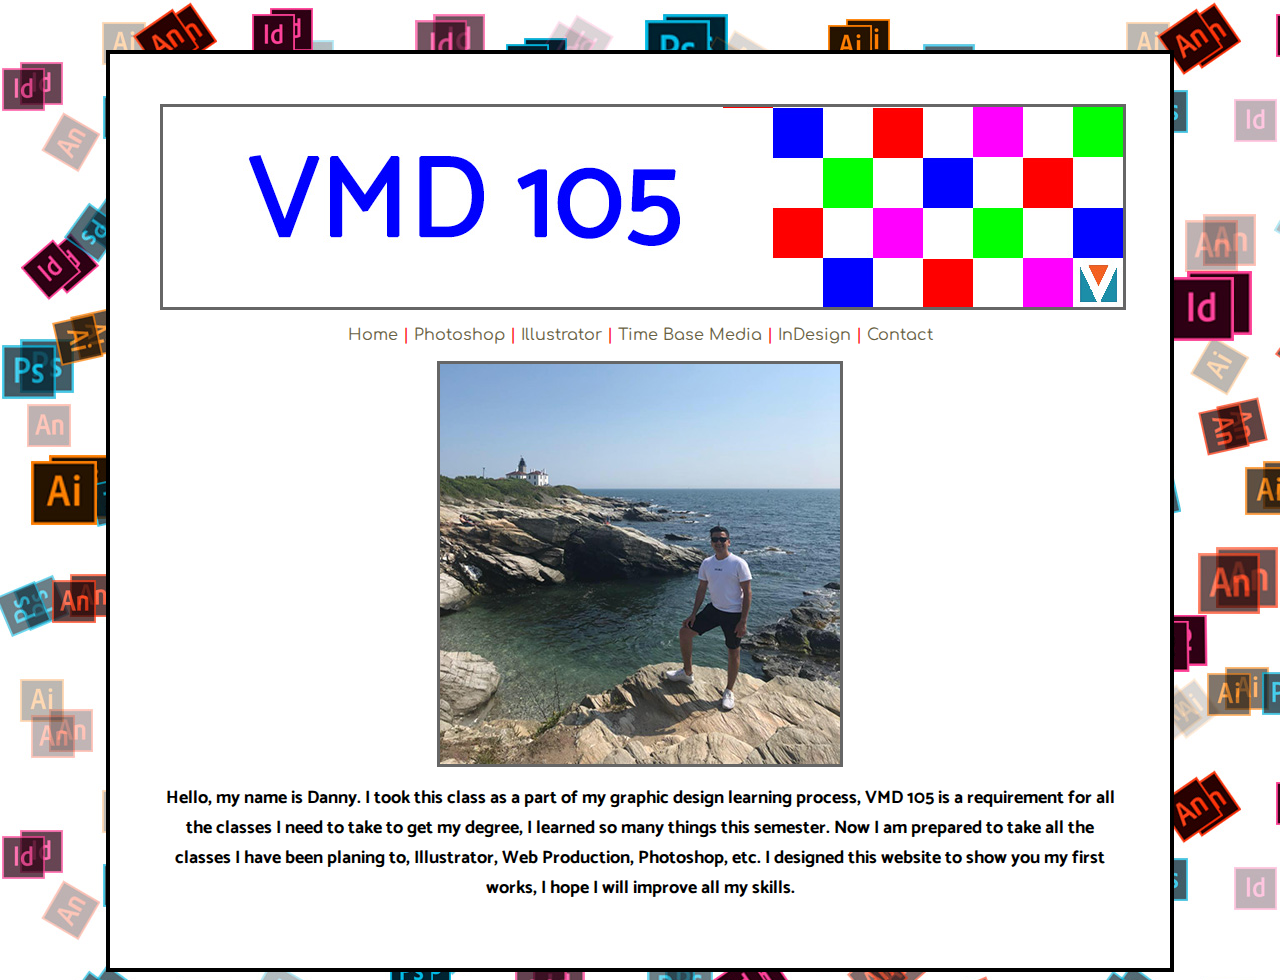
<file: index.html>
<!doctype hmtl>



<html>

    
<head>
  <title>Danny Villan</title>
    


    <link href="https://fonts.googleapis.com/css?family=Catamaran|Comfortaa" rel="stylesheet">
    <link href="finalproject.css/">
    <title> File 1</title>



    <link rel="stylesheet" href="css/finalproject.css">

    <title> VMD 105 - WEB SHOWCASE </title>

</head>


<h0><img src="Images/indexbanner.jpg">

    <p> <a href="index.html">Home</a> |

        <a href="ps.html"> Photoshop </a> |

        <a href="ai.html"> Illustrator </a> |

        <a href="an.html">Time Base Media </a> |

        <a href="id.html">InDesign </a> |

        <a href="contact.html">Contact </a>
</h0>




<p> <img src="Images/intro.jpg">


</p>


<p>
    <h2> Hello, my name is Danny. I took this class as a part of my graphic design learning process, VMD 105 is a requirement for all the classes I need to take to get my degree, I learned so many things this semester. Now I am prepared to take all the classes I have been planing to, Illustrator, Web Production, Photoshop, etc. I designed this website to show you my first works, I hope I will improve all my skills. </h2>
</p>









<p>

</p>




</html>
</file>
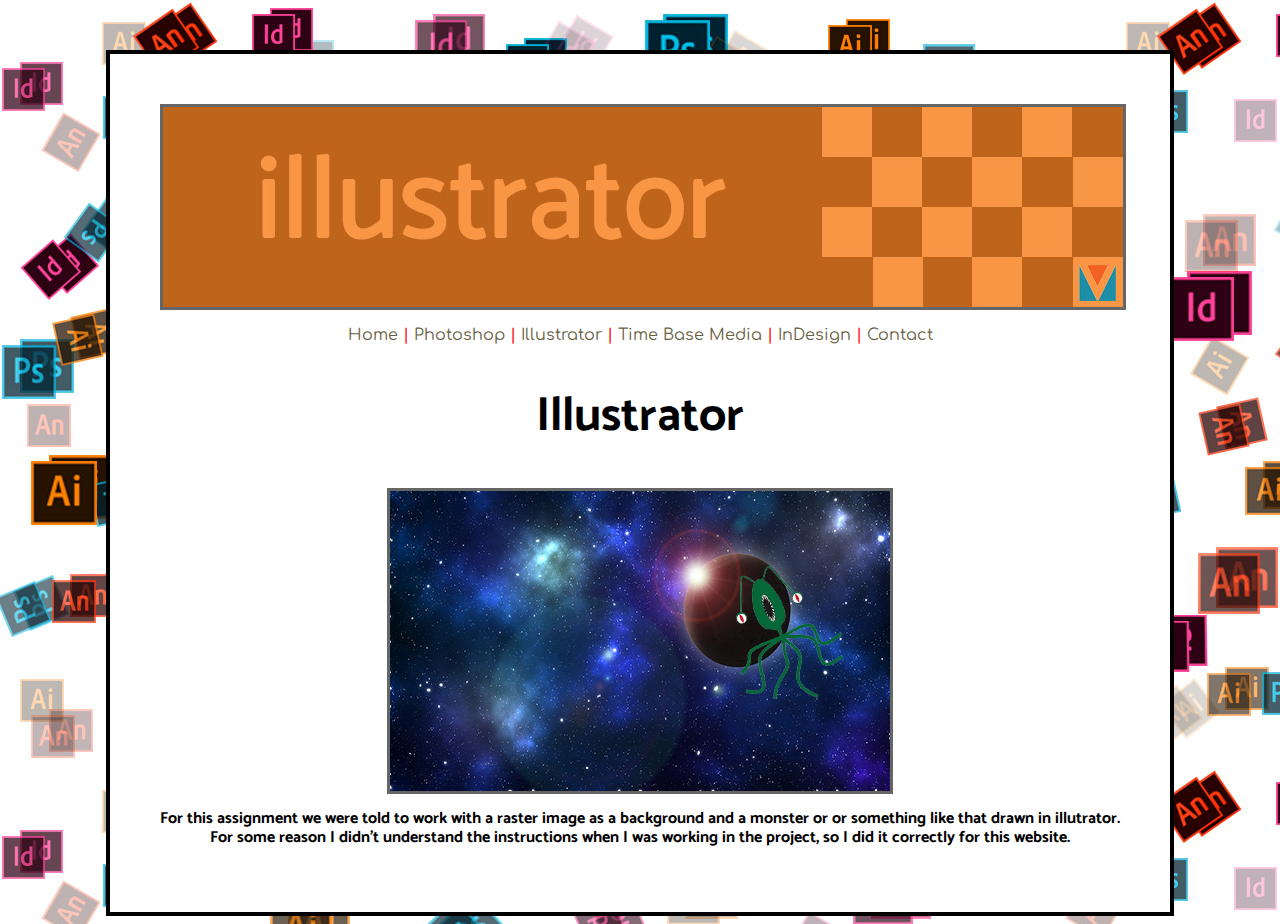
<file: ai.html>
<!doctype hmtl>



<html>

<head>
    
      <title>Danny Villan</title>
    
    <title> </title>
    <link rel="stylesheet" href="css/finalproject.css">
</head>

<body>

    <h0>
        <p>
            <img src="Images/banneril.jpg">
        </p>

        <p> <a href="index.html">Home</a> |
        
        <a href="ps.html"> Photoshop </a> |
        
            <a href="ai.html"> Illustrator </a> |
           
            <a href="an.html">Time Base Media </a> |
        
        <a href="id.html">InDesign </a>  |
        
        <a href="contact.html">Contact </a>
    </h0>

    <p>
        <h1>Illustrator
    </p>
    </h1>

    <p>
        <img src="Images/finalai.jpg">
    </p>




    <h2>
        <p>
            For this assignment we were told to work with a raster image as a background and a monster or or something like that drawn in illutrator. For some reason I didn't understand the instructions when I was working in the project, so I did it correctly for this website.

        </p>
    </h2>



</body>

</html>
</file>
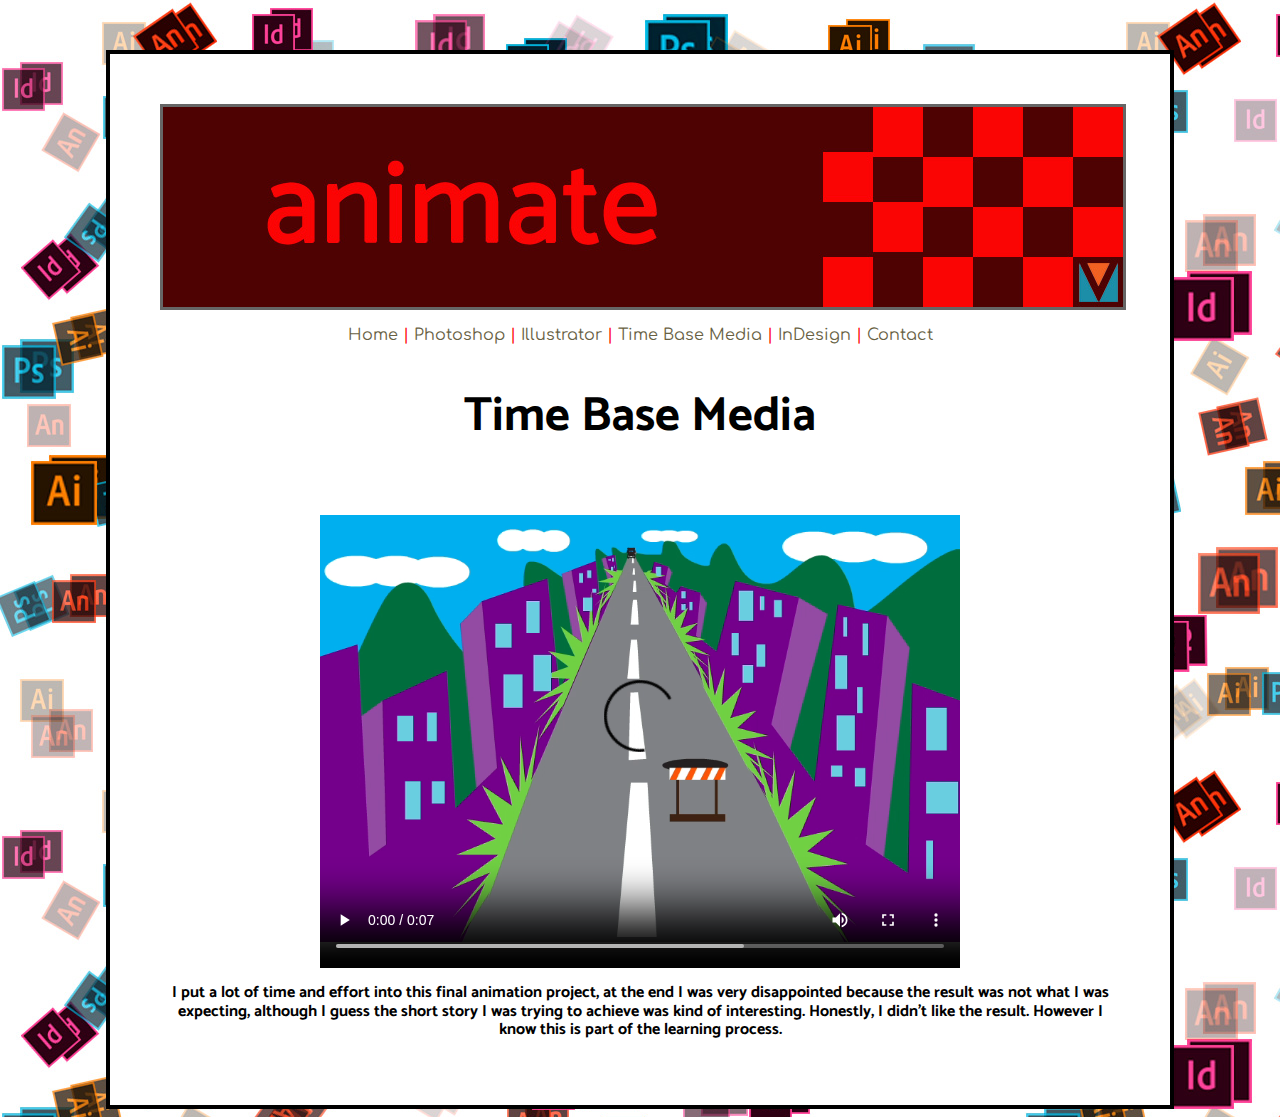
<file: an.html>
<!doctype hmtl>


<html>

<head>  
  <title>Danny Villan</title>
    
    <link rel="stylesheet" href="css/finalproject.css">
</head>

<body>
 
    <h0> <p>
        <img src="Images/bannertbm.jpg">
             </p>
        
        
           <p> <a href="index.html">Home</a> |
        
        <a href="ps.html"> Photoshop </a> |
        
            <a href="ai.html"> Illustrator </a> |
           
            <a href="an.html">Time Base Media </a> |
        
        <a href="id.html">InDesign </a>  |
        
        <a href="contact.html">Contact </a>
    </h0>
    
        
    <p><h1>Time Base Media</p> </h1>
        
        
        <p><video width="640" height="480" controls>
  <source src="Images/FinalTBM.mp4" type="video/mp4">
                
                </p>



<h2>
<p>
I put a lot of time and effort into this final animation project, at the end I was very disappointed because the result was not what I was expecting, although I guess the short story I was trying to achieve was kind of interesting. Honestly, I didn’t like the result. However I know this is part of the learning process. 

    </p></h2>




</body>

</html>
</file>
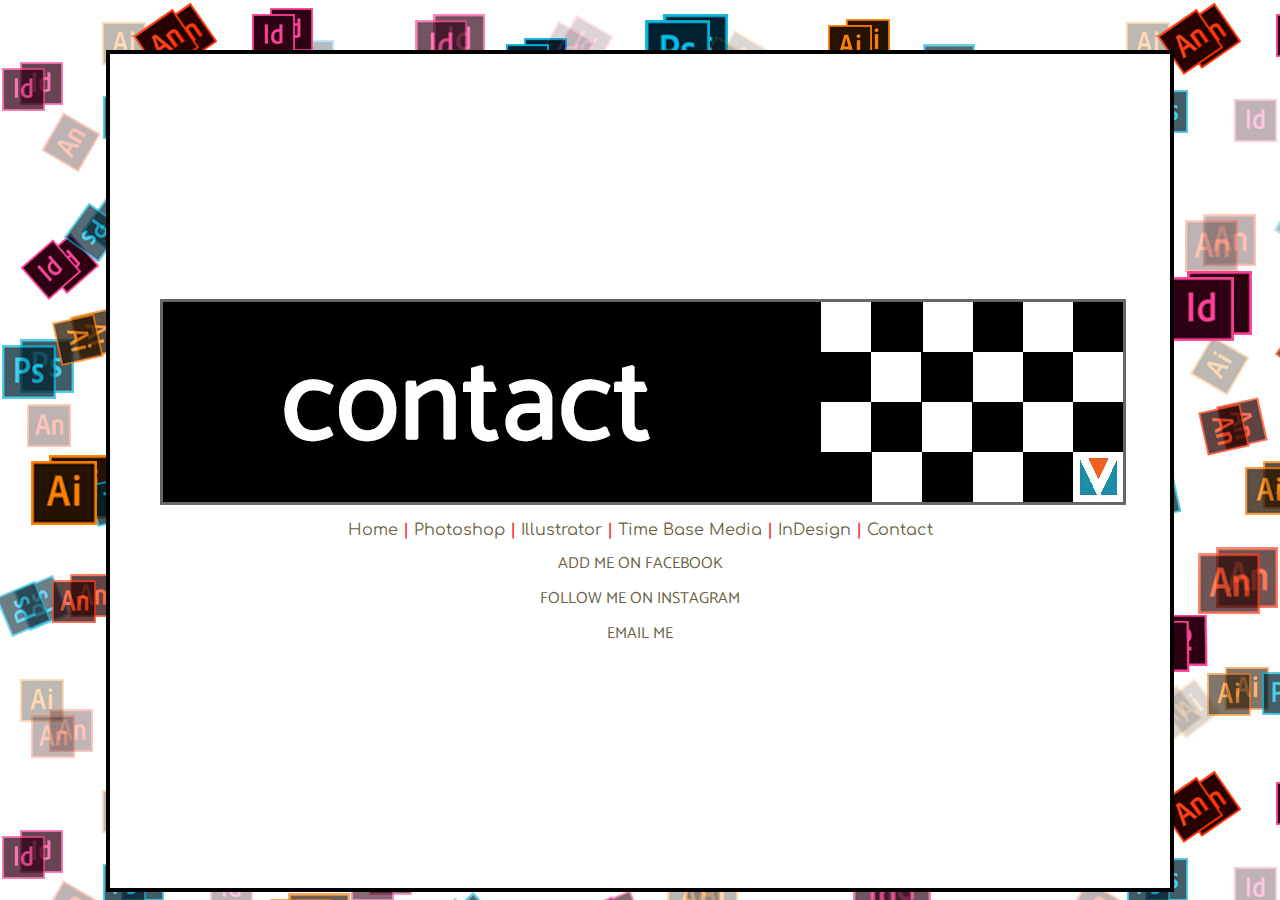
<file: contact.html>
<!doctype hmtl>



<html>

<head>
      <title>Danny Villan</title>
    
    <link rel="stylesheet" href="css/finalproject.css">
</head>

<body>

    <h0>
        <p>
            <img src="Images/contact.jpg">
        </p>

        <p> <a href="index.html">Home</a> |
        
        <a href="ps.html"> Photoshop </a> |
        
            <a href="ai.html"> Illustrator </a> |
           
            <a href="an.html">Time Base Media </a> |
        
        <a href="id.html">InDesign </a>  |
        
        <a href="contact.html">Contact </a>
            <h0>

                </p>

                <hcontact>
                    <p>
                    <a href="http://facebook.com/danny.movi" target="_blank">Add me on Facebook </a></p>


                    <p> <a href="http://instagram.com/danny.villan" target="_blank"> Follow me on Instagram </a></p>

                    <p>   <a href="mailto:dmolinav@mail.cssf.edu">Email me</a> </p>
                </hcontact>










                <p>


                </p>


</body>

</html>
</file>
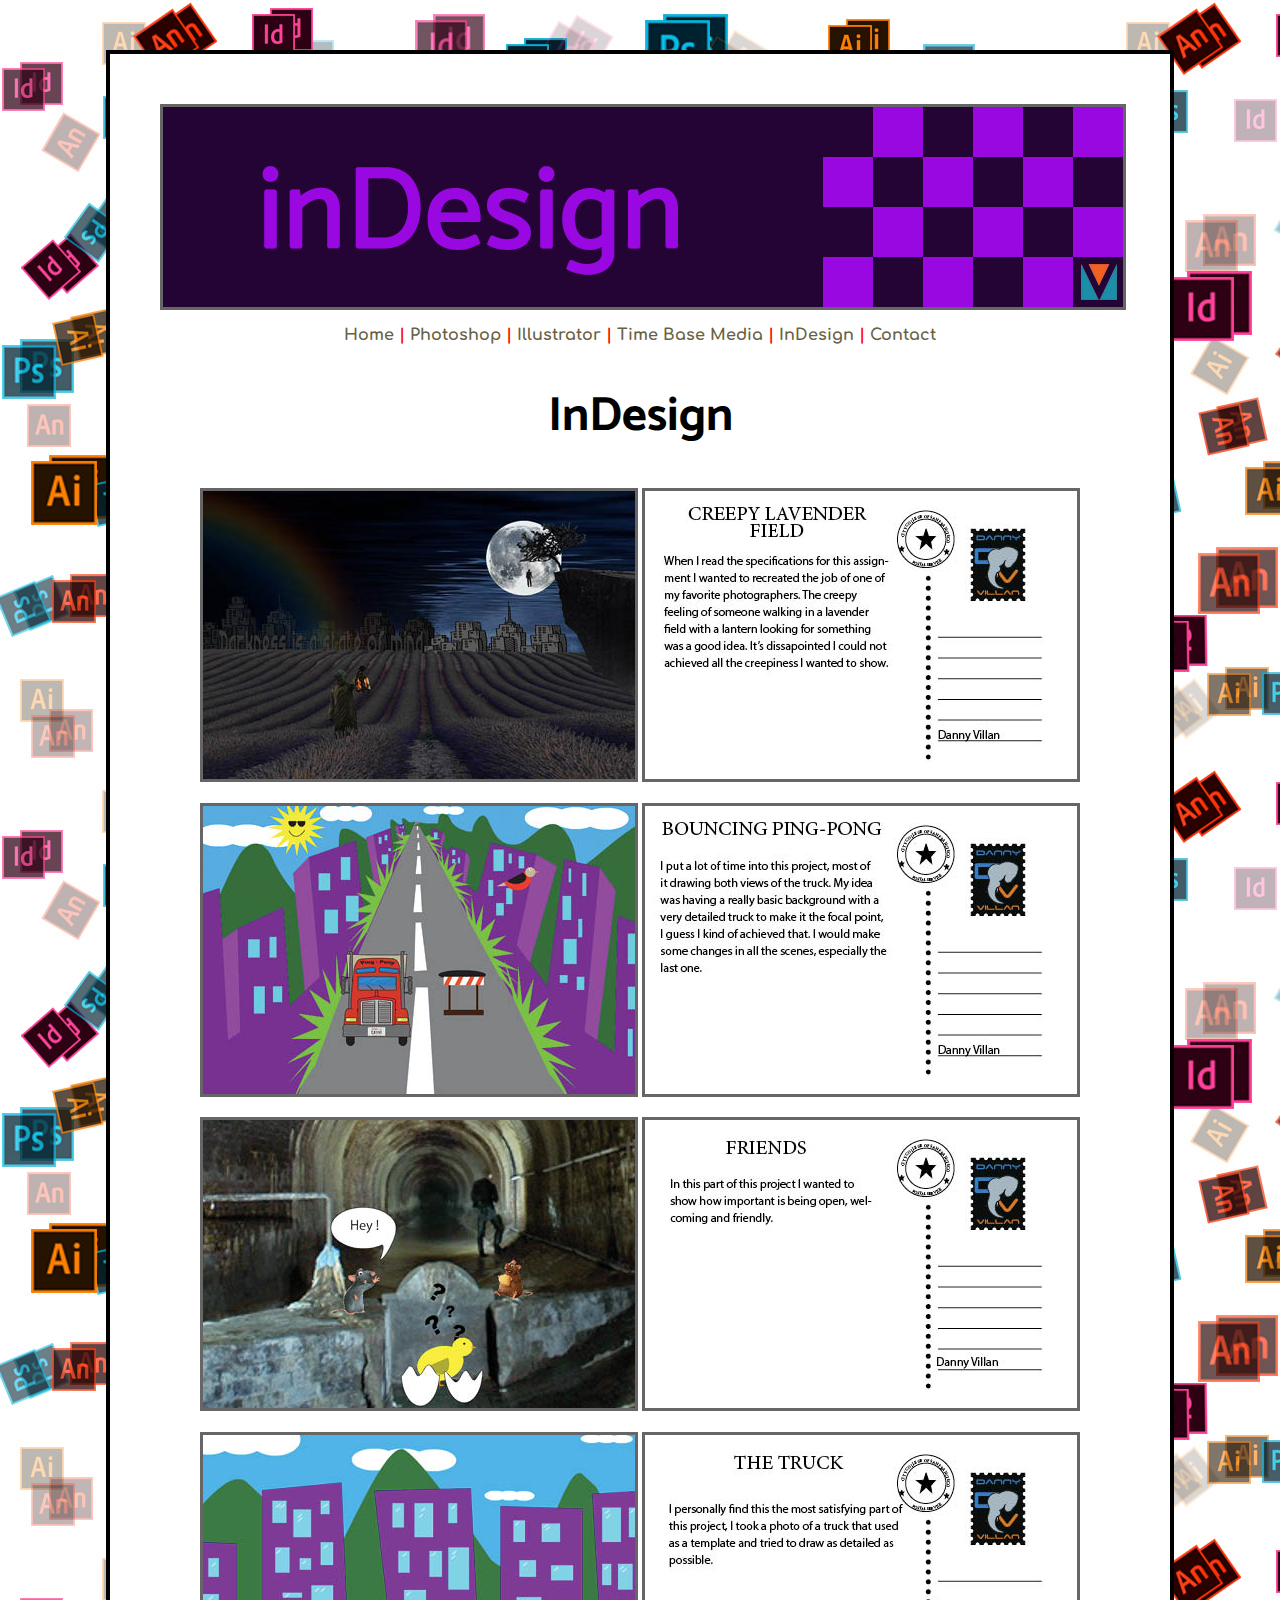
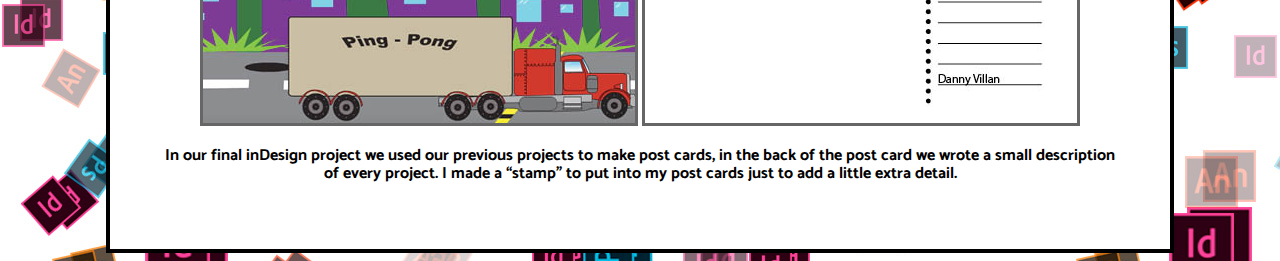
<file: id.html>
<!doctype hmtl>


<html>

<head>  
<title>Danny Villan</title>
        <link rel="stylesheet" href="css/finalproject.css">
</head>

<body>
 
    <h1> <p>
       <b> <img src="Images/bannerid.jpg">
           </p></b>
      
        
           <p><h0> <a href="index.html">Home</a> |
        
        <a href="ps.html"> Photoshop </a> |
        
            <a href="ai.html"> Illustrator </a> |
           
            <a href="an.html">Time Base Media </a> |
        
        <a href="id.html">InDesign </a>  |
        
        <a href="contact.html">Contact </a>
               </p> </h0>
        
        
        <p><h1>InDesign
        </p> </h1>
    
    
    
        <p>
            <img src="Images/indesign.jpg"> <img src="Images/indesign2.jpg">
                 </p>
            <p> <img src="Images/indesign3.jpg"> <img src="Images/indesign4.jpg">
        </p>
        <p> <img src="Images/indesign5.jpg"> <img src="Images/indesign6.jpg">
        </p>
        <p> <img src="Images/indesign7.jpg"> <img src="Images/indesign8.jpg">
        </p>


<h2>
<p>
In our final inDesign project we used our previous projects to make post cards, in the back of the post card we wrote a small description of every project. I made a “stamp” to put into my post cards just to add a little extra detail.


    </p></h2>



</body>

</html>
</file>
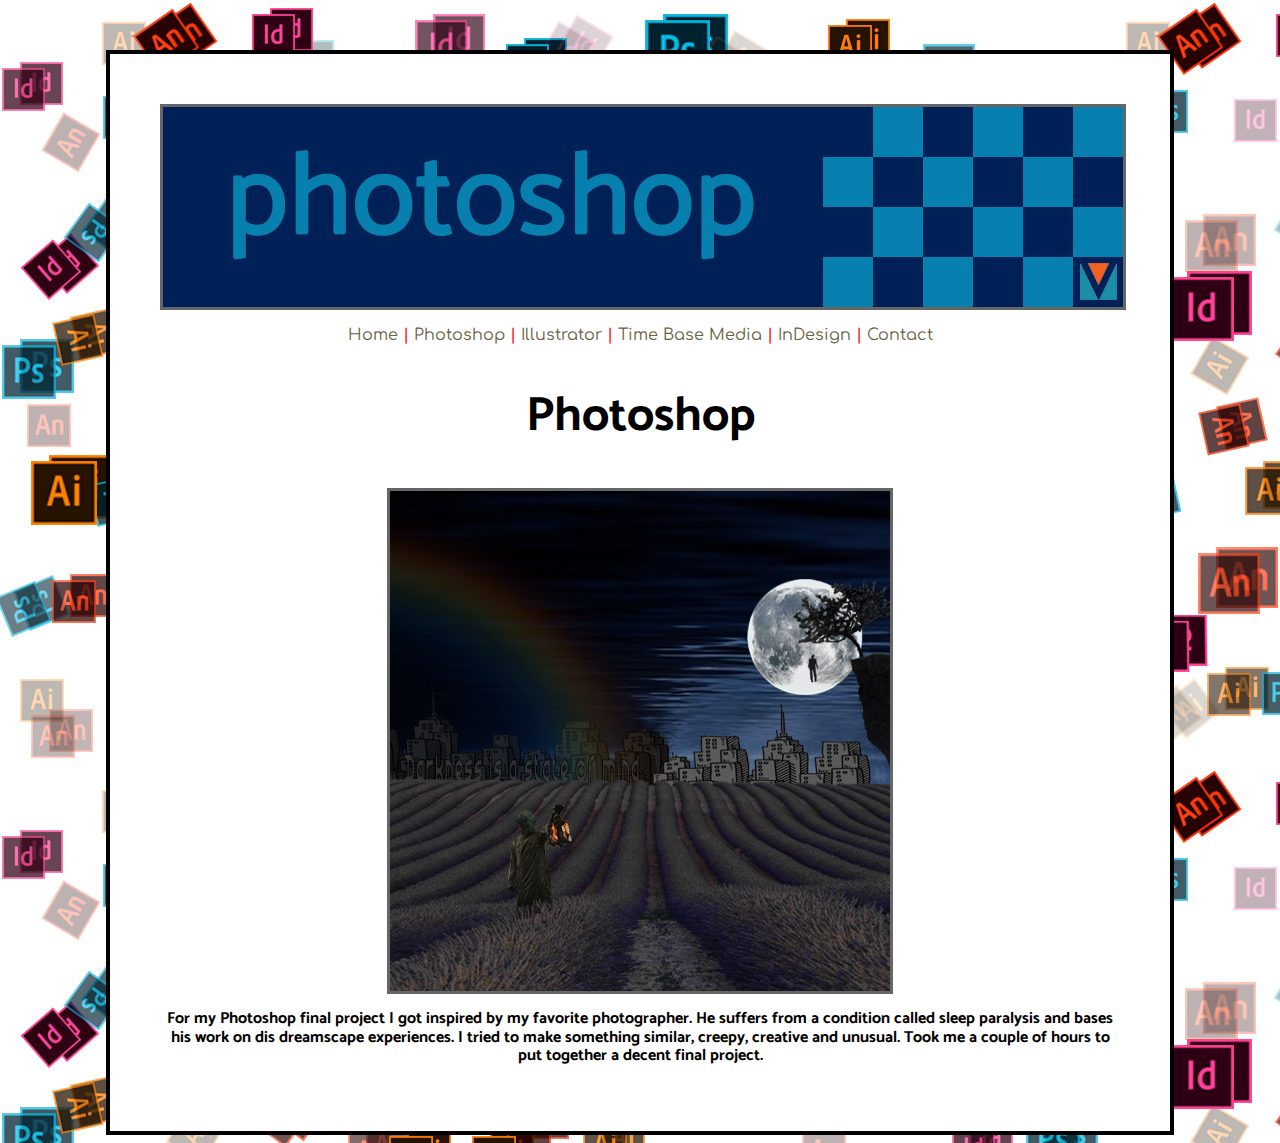
<file: ps.html>
<!doctype hmtl>



<html>

<head>  
  <title>Danny Villan</title>
    
    
    <link rel="stylesheet" href="css/finalproject.css">
    
</head>

<body>
 
    <h0> 
        <img src="Images/bannerpsp.jpg">
            
           <p> <a href="index.html">Home</a> |
        
        <a href="ps.html"> Photoshop </a> |
        
            <a href="ai.html"> Illustrator </a> |
           
            <a href="an.html">Time Base Media </a> |
        
        <a href="id.html">InDesign </a>  |
        
        <a href="contact.html">Contact </a>
        
    </h0>
               
       <p><h1> Photoshop
        </p> 
        </h1>
        
        <p>
        
            <img src="Images/psp.jpg">
                 </p>


  
<h2>

<p>
For my Photoshop final project I got inspired by my favorite photographer. He suffers from a condition called sleep paralysis and bases his work on dis dreamscape experiences. I tried to make something similar, creepy, creative and unusual. Took me a couple of hours to put together a decent final project.


</p>
    </h2>

<p>


</p>


</body>

</html>
</file>
<file: css/finalproject.css>
@import url('https://fonts.googleapis.com/css?family=Comfortaa');
@import url('https://fonts.googleapis.com/css?family=Catamaran');

html {
    
    background-image: url(../Images/background.jpg)
       
}

body{
       
    align-content: center;
    
    width: 960px;
    padding: 50px;
    margin-top: 50px;
    margin-left: auto;
    margin-right: auto;
    
    
    
    text-align: center;

    
    border: 4px solid #000;
    background-color: white;
        
}


    
        a{ 
    font-size: 12pt;
            color: #686143;
            text-decoration: none;
    
    }
    




h0 {
     font-family: Comfortaa, sans-serif;
    color: red;
    
    
}
h1 {
     font-family: Catamaran, sans-serif;
   font-size: 36pt;
    color: black;
    text-transform: none;
    text-align: center;
    
}

h2{
       font-family: Catamaran, sans-serif;
    font-size: 18;
    color: black;
    
    
}

hcontact { 
        font-family: Catamaran, sans-serif;
       font-size: 54pt;
    color: black;
    text-transform: uppercase; 
    text-align: center;
    text-decoration-line: none;
}
    
p{
    
    font-size: 12pt;
    line-height: 14pt;
}


img{
    
    border: medium solid #666;
   
    
}


b{
    
    
    align-content: center;
}





<head>
<style>
div.header {
    display: block; text-align: center; 
    position: running(header);
}
div.footer {
    display: block; text-align: center;
    position: running(footer);
}
@page {
    @top-center { content: element(header) }
}
@page { 
    @bottom-center { content: element(footer) }
}
</style>
</head>
<body>
    <div class='header'>Header</div>
    <div class='footer'>Footer</div>
</body>
</file>
